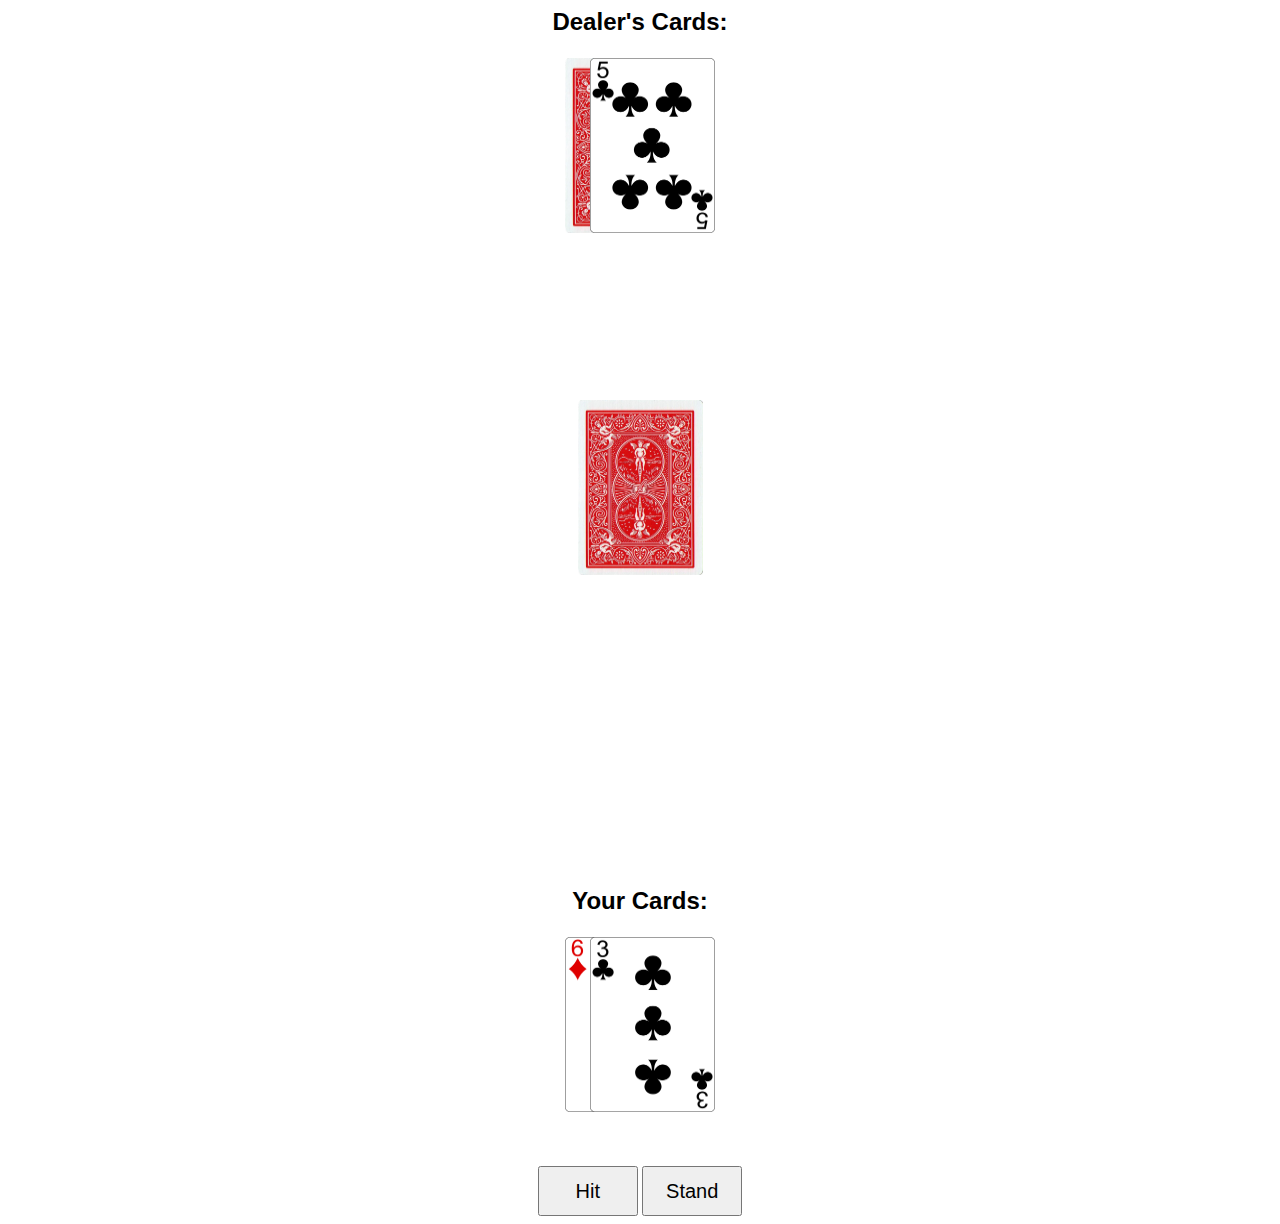
<file: index.html>
<!DOCTYPE html>
<div>

  <head>
    <meta charset="utf-8">
    <meta name="viewport" content="width=device-width">
    <title>blackjack-project</title>
    <link href="styles.css" rel="stylesheet" type="text/css" />
    <script src="script.js"></script>
    
  </head>
  

  <body>

    <div class="dealers-items">  

      <h2>Dealer's Cards: <span id="dealer-sum"></span></h2>
      <div id="dealer-cards">
      </div>
    </div>
   
    <div class="center-deck">
      <img id="center-deck" src="/images/cards/BACK.png">
      <p id="results"></p>

  </div>
   
   
    <div class="players-items">
      <h2>Your Cards: <span id="your-sum"></span></h2>
      <div id="your-cards"></div>

      <div class="buttons">
        <button id="hit">Hit</button>
        <button id="stand">Stand</button>
      </div>
      
    </div>


  
  </body>


  </html>
</file>
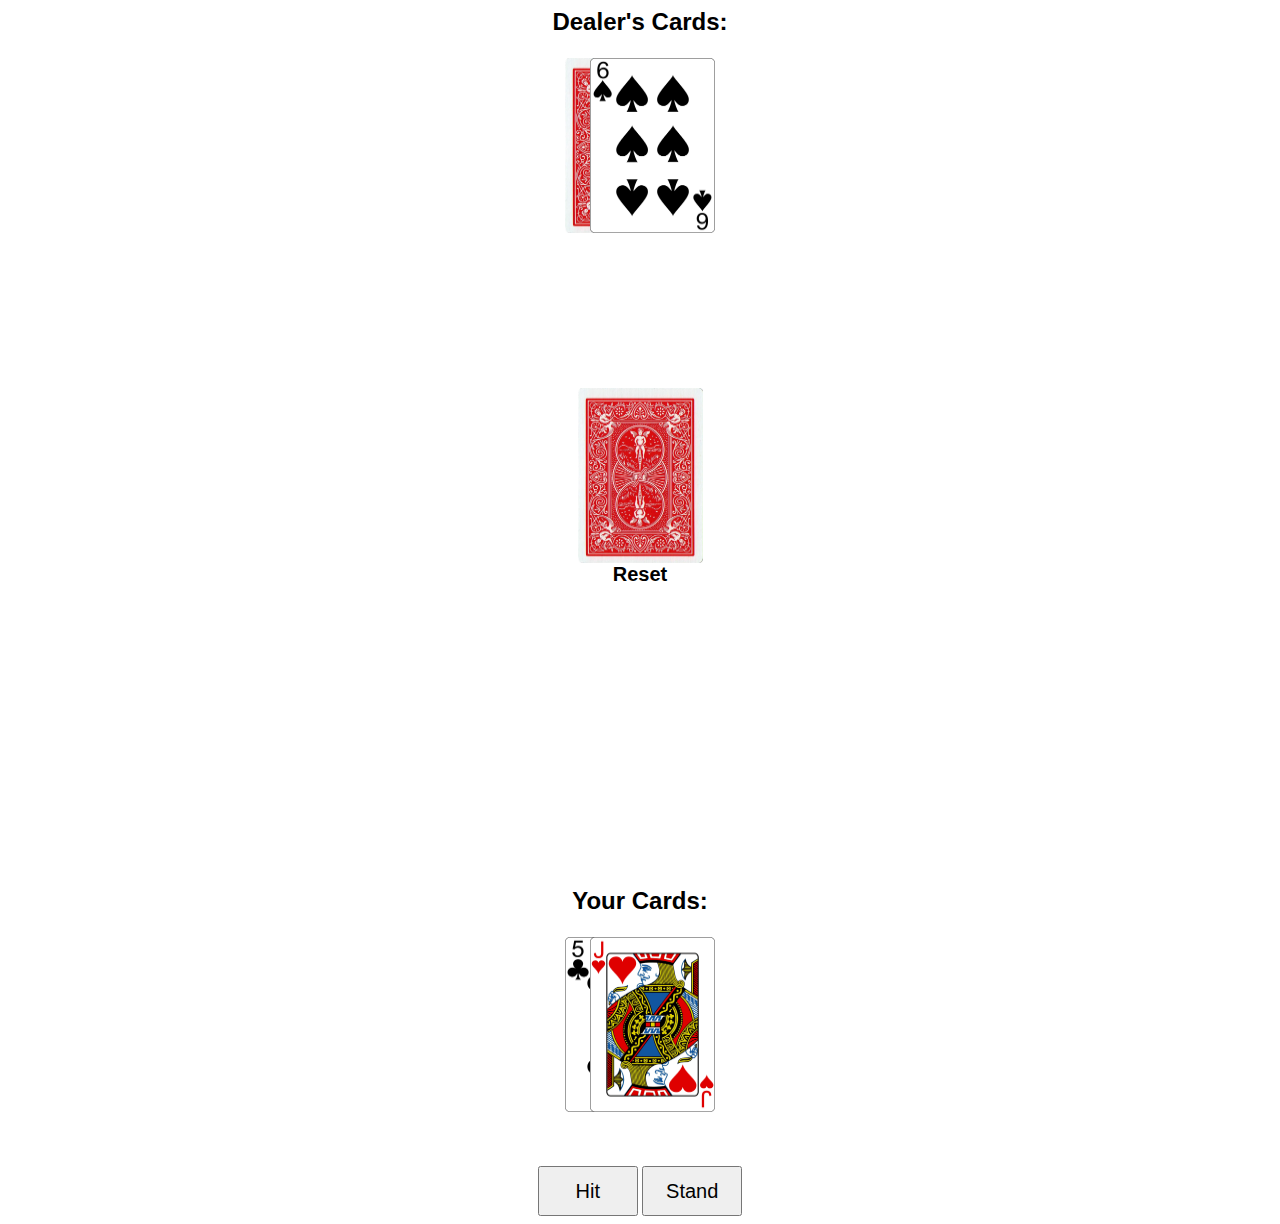
<file: docs/index.html>
<!DOCTYPE html>
<div>

  <head>
    <meta charset="utf-8">
    <meta name="viewport" content="width=device-width">
    <title>blackjack-project</title>
    <link href="styles.css" rel="stylesheet" type="text/css" />
    <script src="script.js"></script>
    
  </head>
  

  <body>

    <div class="dealers-items">  

      <h2>Dealer's Cards: <span id="dealer-sum"></span></h2>
      <div id="dealer-cards">
      </div>
    </div>
   
    <div class="center-deck">
      <img id="center-deck" src="./images/cards/BACK.png">
          <div class="center-deck-title">Reset</div>
      <p id="results"></p>

  </div>
   
   
    <div class="players-items">
      <h2>Your Cards: <span id="your-sum"></span></h2>
      <div id="your-cards"></div>

      <div class="buttons">
        <button id="hit">Hit</button>
        <button id="stand">Stand</button>
      </div>
      
    </div>


  
  </body>


  </html>
</file>
<file: styles.css>
body {
    font-family: Arial, Helvetica, sans-serif;
    display: flex;
    flex-direction: column;
}

h2 {
    height: 100px;
    margin: 0;
}

p {
    font-size: 50px;
}

.dealers-items {

    display: flex;
    flex-direction: column;
    justify-content: center;
    align-items: center;
}

.center-deck {
    height: 700px;
    display: flex;
    flex-direction: column;
    justify-content: center;
    align-items: center;
}

.players-items {
    display: flex;
    flex-direction: column;
    justify-content: center;
    align-items: center;
}

#dealer-cards img {
    height: 175px;
    width: 125px;
    margin: -50px;
}

#your-cards img {
    height: 175px;
    width: 125px;
    margin: -50px;
    
}

.buttons {
    margin-top: 100px;
}


#hit {
    width: 100px;
    height: 50px;
    font-size: 20px;
}

#stand {
    width: 100px;
    height: 50px;
    font-size: 20px;
}




#center-deck {
    height: 175px;
    width: 125px;
}
</file>
<file: docs/styles.css>
body {
    font-family: Arial, Helvetica, sans-serif;
    display: flex;
    flex-direction: column;
}

h2 {
    height: 100px;
    margin: 0;
}

p {
    font-size: 50px;
}

.dealers-items {

    display: flex;
    flex-direction: column;
    justify-content: center;
    align-items: center;
}

.center-deck {
    
    height: 700px;
    display: flex;
    flex-direction: column;
    justify-content: center;
    align-items: center;
}

.players-items {
    display: flex;
    flex-direction: column;
    justify-content: center;
    align-items: center;
}

#dealer-cards img {
    height: 175px;
    width: 125px;
    margin: -50px;
}

#your-cards img {
    height: 175px;
    width: 125px;
    margin: -50px;
    
}


.buttons {
    margin-top: 100px;
}


#hit {
    width: 100px;
    height: 50px;
    font-size: 20px;
}

#stand {
    width: 100px;
    height: 50px;
    font-size: 20px;
}




#center-deck {
    height: 175px;
    width: 125px;
    cursor: pointer;
}

.center-deck-title {
    font-size: 20px;
    font-weight: bold;
}
</file>
